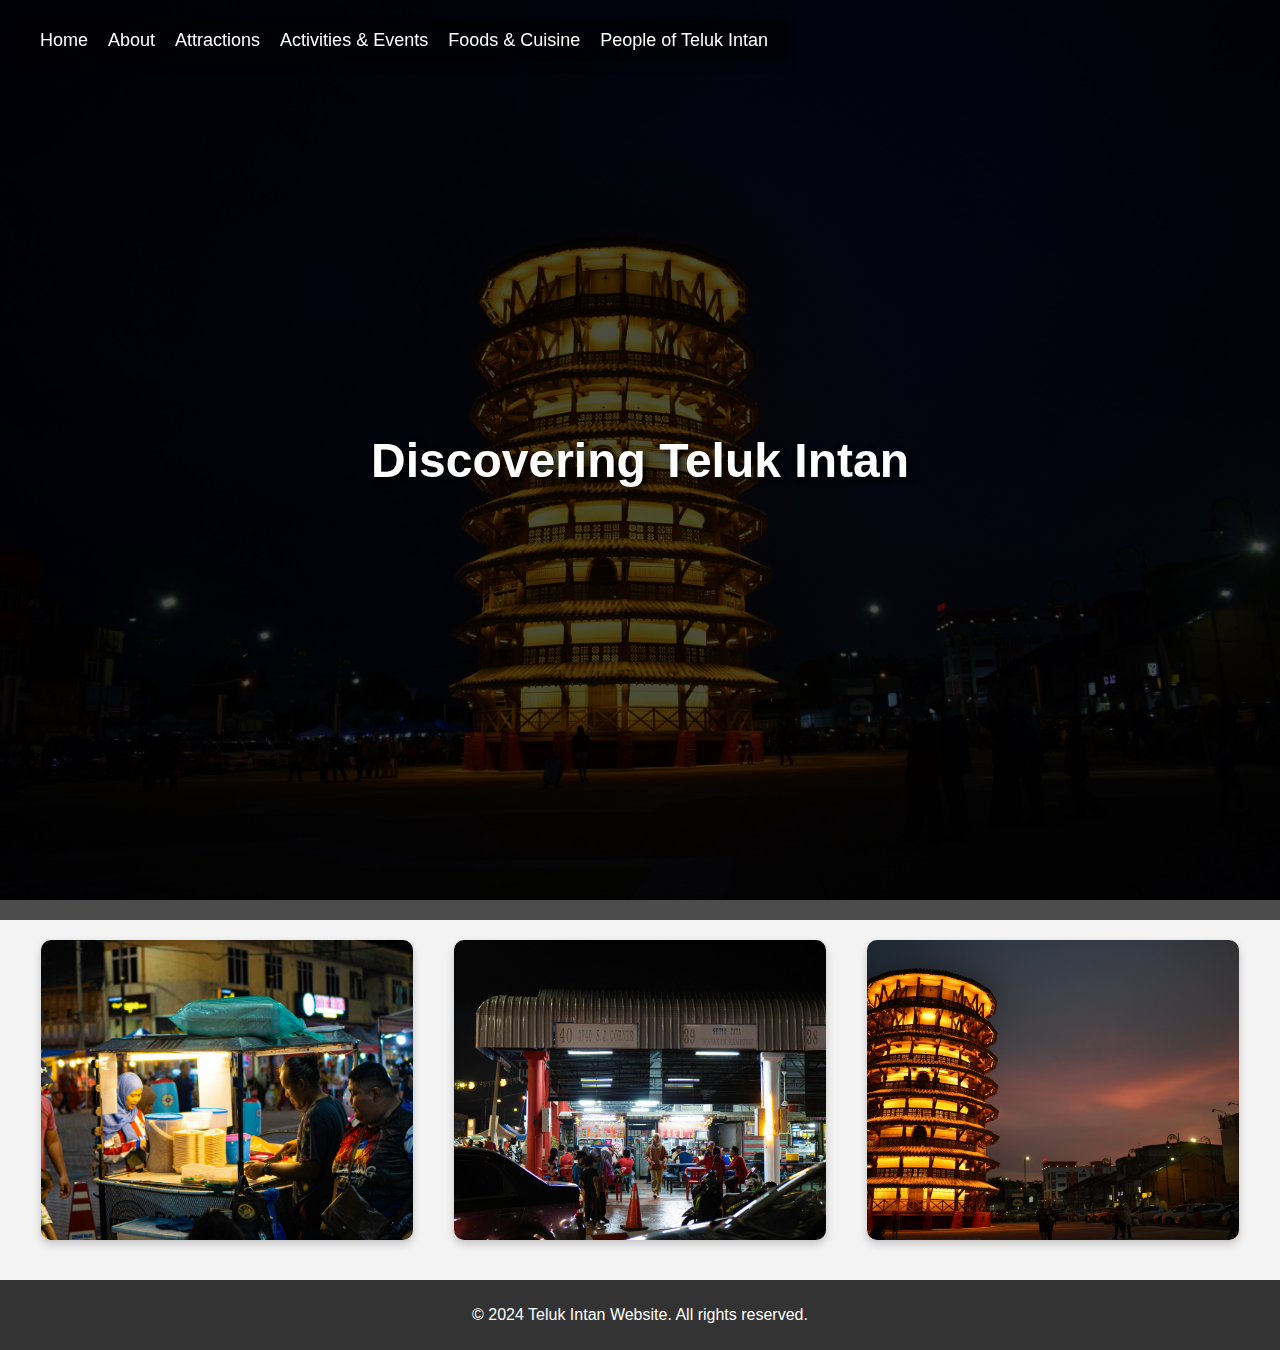
<file: index.html>
<!DOCTYPE html>
<html lang="en">
<head>
    <meta charset="UTF-8">
    <meta name="viewport" content="width=device-width, initial-scale=1.0">
    <title>Teluk Intan Community</title>
    <link rel="icon" type="image/x-icon" href="favicon.png">
    <link rel="stylesheet" href="index.css">
</head>
<body>
    <header>
        <nav>
            <ul>
                <li><a href="index.html">Home</a></li>
                <li><a href="About.html">About</a></li>
                <li><a href="attractions.html">Attractions</a></li>
                <li><a href="Activities and Events.html">Activities & Events</a></li>
                <li><a href="food.html">Foods & Cuisine</a></li>
                <li><a href="people.html">People of Teluk Intan</a></li>
            </ul>
        </nav>
        <div class="hero">
            <h1>Discovering Teluk Intan</h1>
        </div>
    </header>
    <main>
        <section class="showcase">
            <img src="Picture/stall.jpg" alt="Teluk Intan Image 1">
            <img src="Picture/stalls.jpg" alt="Teluk Intan Image 2">
            <img src="Picture/tower 2.jpg" alt="Teluk Intan Image 3">
        </section>
    </main>
    <footer>
        <p>© 2024 Teluk Intan Website. All rights reserved.</p>
    </footer>
</body>
</html>
</file>
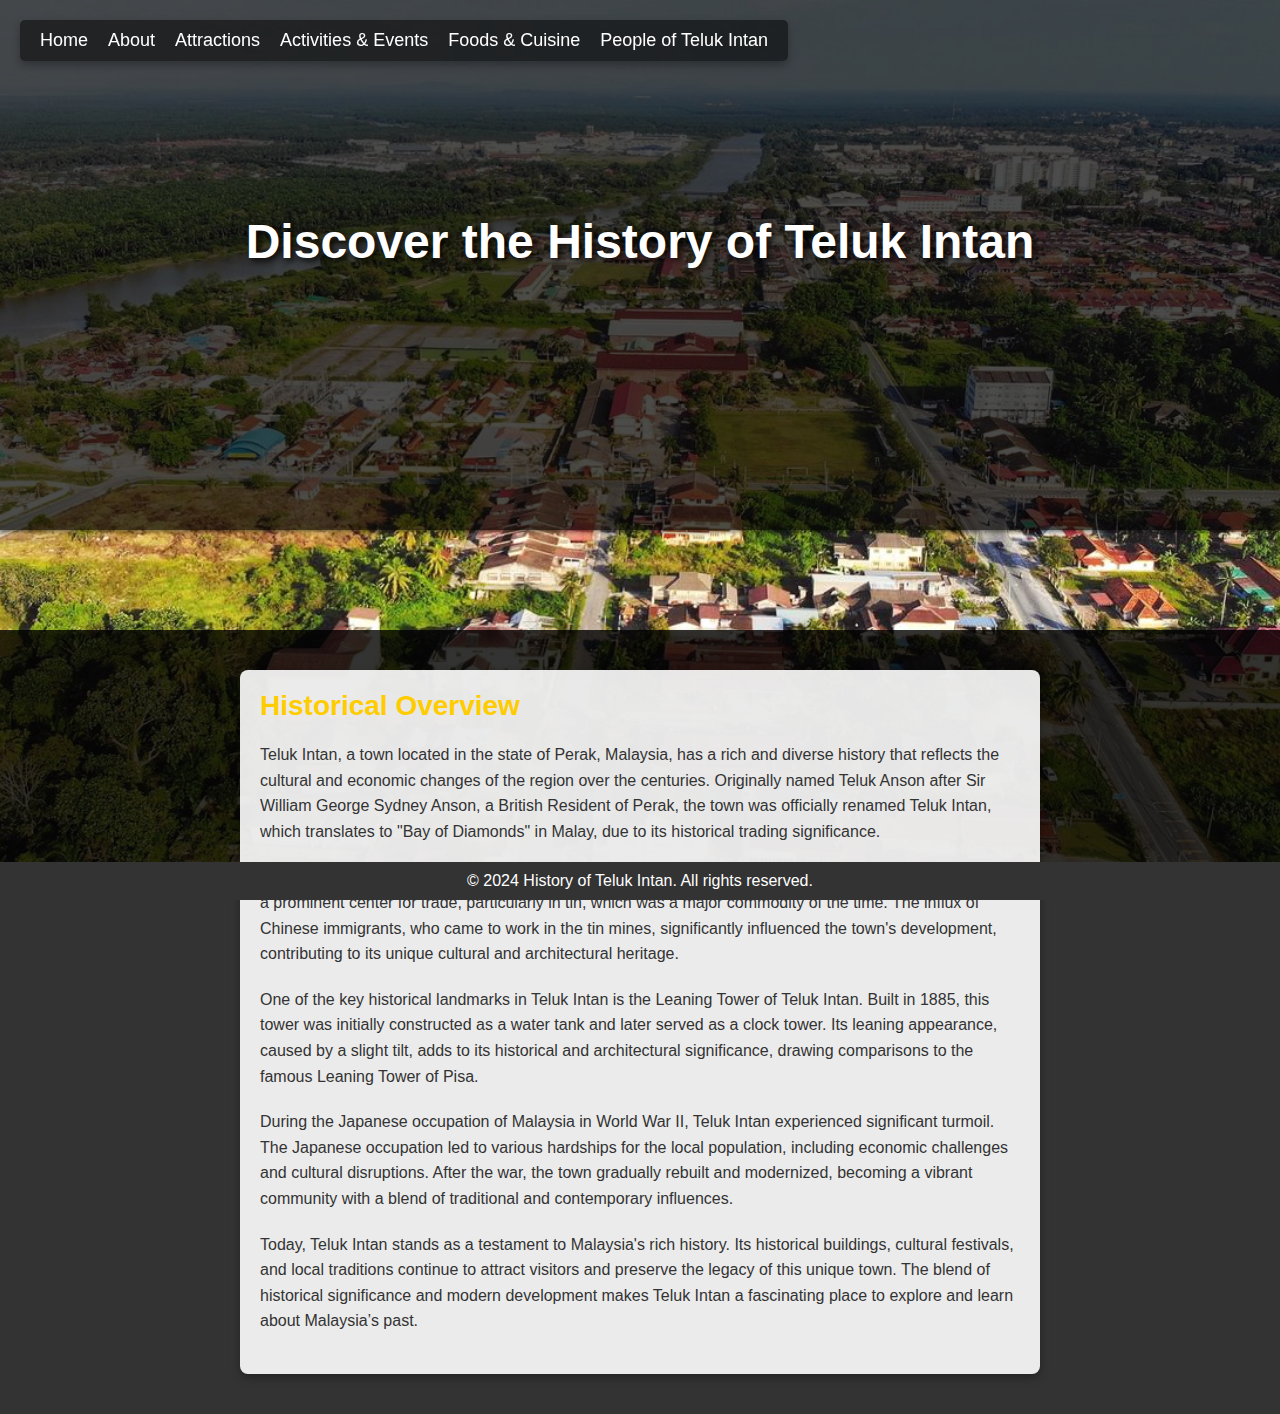
<file: About.html>
<!DOCTYPE html>
<html lang="en">
<head>
    <meta charset="UTF-8">
    <meta name="viewport" content="width=device-width, initial-scale=1.0">
    <title>History of Teluk Intan</title>
    <link rel="icon" type="image/x-icon" href="favicon.png">
    <link rel="stylesheet" href="about.css">
</head>
<body>
    <header>
        <nav>
            <ul>
                <li><a href="index.html">Home</a></li>
                <li><a href="About.html">About</a></li>
                <li><a href="attractions.html">Attractions</a></li>
                <li><a href="Activities and Events.html">Activities & Events</a></li>
                <li><a href="food.html">Foods & Cuisine</a></li>
                <li><a href="people.html">People of Teluk Intan</a></li>
            </ul>
        </nav>
        <div class="hero">
            <h1>Discover the History of Teluk Intan</h1>
        </div>
    </header>

    <main>
        <article>
            <section>
                <h2>Historical Overview</h2>
                <p>Teluk Intan, a town located in the state of Perak, Malaysia, has a rich and diverse history that reflects the cultural and economic changes of the region over the centuries. Originally named Teluk Anson after Sir William George Sydney Anson, a British Resident of Perak, the town was officially renamed Teluk Intan, which translates to "Bay of Diamonds" in Malay, due to its historical trading significance.</p>
                
                <p>The town’s strategic location along the Perak River made it a crucial trading hub in the 19th century. It was a prominent center for trade, particularly in tin, which was a major commodity of the time. The influx of Chinese immigrants, who came to work in the tin mines, significantly influenced the town's development, contributing to its unique cultural and architectural heritage.</p>
                
                <p>One of the key historical landmarks in Teluk Intan is the Leaning Tower of Teluk Intan. Built in 1885, this tower was initially constructed as a water tank and later served as a clock tower. Its leaning appearance, caused by a slight tilt, adds to its historical and architectural significance, drawing comparisons to the famous Leaning Tower of Pisa.</p>
                
                <p>During the Japanese occupation of Malaysia in World War II, Teluk Intan experienced significant turmoil. The Japanese occupation led to various hardships for the local population, including economic challenges and cultural disruptions. After the war, the town gradually rebuilt and modernized, becoming a vibrant community with a blend of traditional and contemporary influences.</p>
                
                <p>Today, Teluk Intan stands as a testament to Malaysia's rich history. Its historical buildings, cultural festivals, and local traditions continue to attract visitors and preserve the legacy of this unique town. The blend of historical significance and modern development makes Teluk Intan a fascinating place to explore and learn about Malaysia’s past.</p>
            </section>
        </article>
    </main>

    <footer>
        <p>&copy; 2024 History of Teluk Intan. All rights reserved.</p>
    </footer>
</body>
</html>
</file>
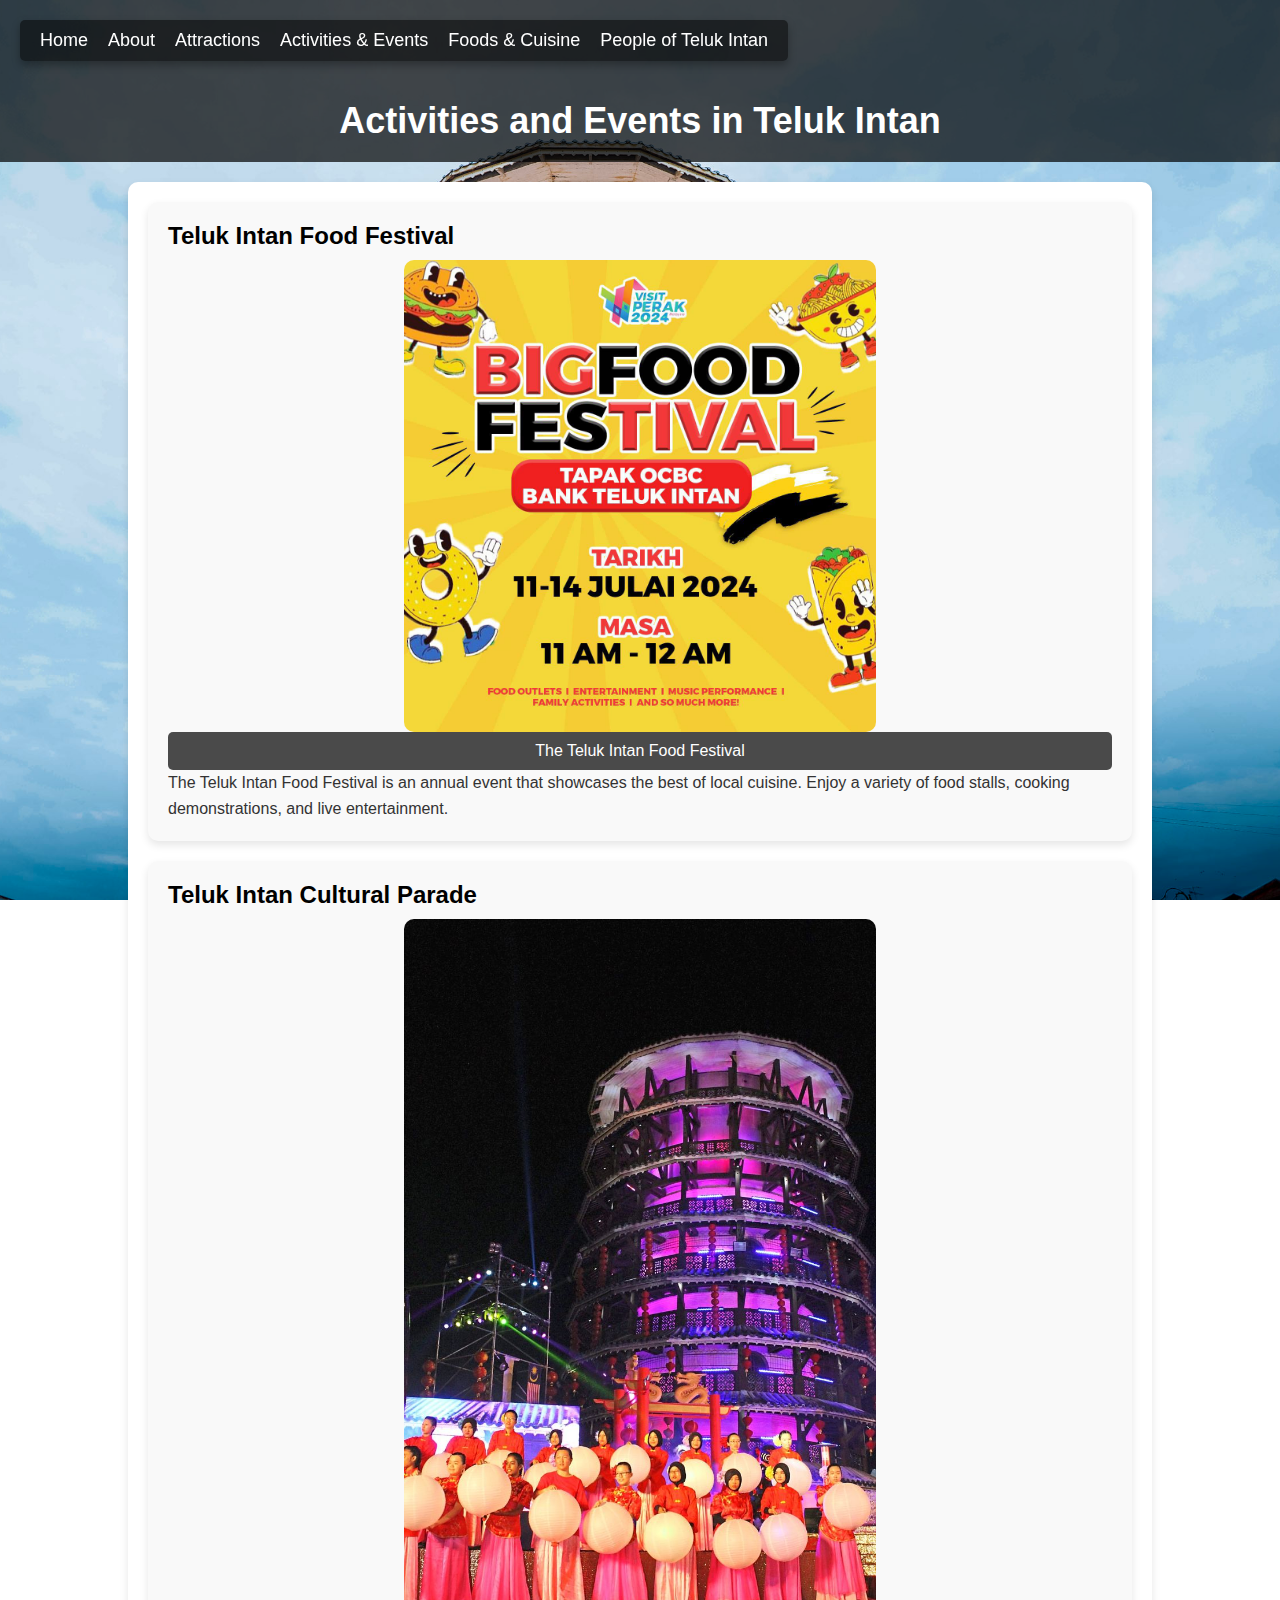
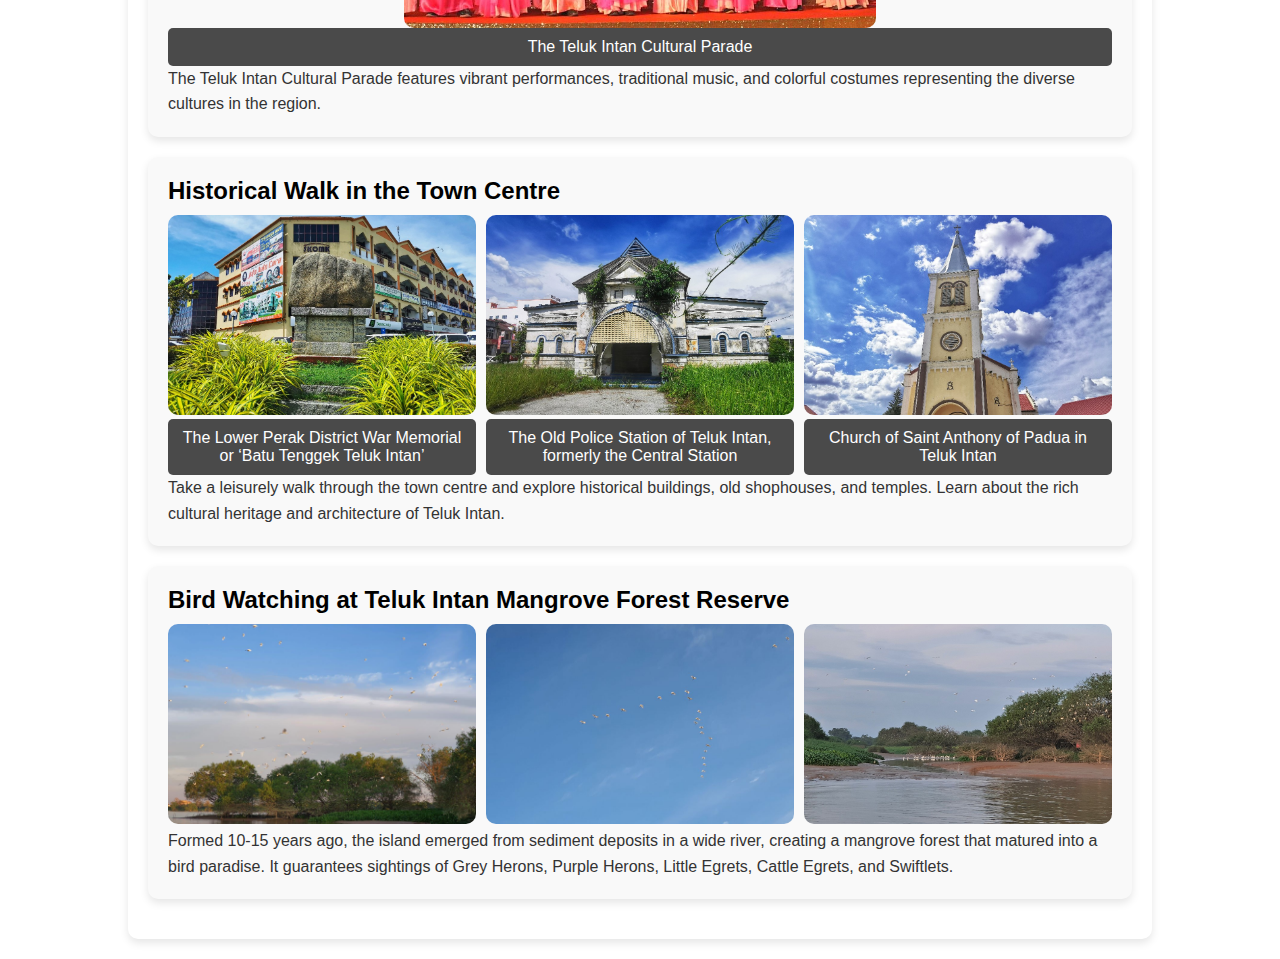
<file: Activities and Events.html>
<!DOCTYPE html>
<html lang="en">
<head>
    <meta charset="UTF-8">
    <meta name="viewport" content="width=device-width, initial-scale=1.0">
    <title>Activities and Events in Teluk Intan</title>
    <link rel="icon" type="image/x-icon" href="favicon.png">
    <link rel="stylesheet" href="events.css">
</head>
<body>
    <header>
        <nav>
            <ul>
                <li><a href="index.html">Home</a></li>
                <li><a href="About.html">About</a></li>
                <li><a href="attractions.html">Attractions</a></li>
                <li><a href="Activities and Events.html">Activities & Events</a></li>
                <li><a href="food.html">Foods & Cuisine</a></li>
                <li><a href="people.html">People of Teluk Intan</a></li>
            </ul>
        </nav>
        <h1>Activities and Events in Teluk Intan</h1>
    </header>

    <div class="container">
        <div class="event">
            <h2>Teluk Intan Food Festival</h2>
            <figure>
                <img src="images/food_festival.jpg" alt="Teluk Intan Food Festival" class="event-image">
                <figcaption>The Teluk Intan Food Festival</figcaption>
            </figure>
            <p>The Teluk Intan Food Festival is an annual event that showcases the best of local cuisine. Enjoy a variety of food stalls, cooking demonstrations, and live entertainment.</p>
        </div>

        <div class="event">
            <h2>Teluk Intan Cultural Parade</h2>
            <figure>
                <img src="images/cultural_parade.jpg" alt="Teluk Intan Cultural Parade" class="event-image">
                <figcaption>The Teluk Intan Cultural Parade</figcaption>
            </figure>
            <p>The Teluk Intan Cultural Parade features vibrant performances, traditional music, and colorful costumes representing the diverse cultures in the region.</p>
        </div>

        <div class="activity">
            <h2>Historical Walk in the Town Centre</h2>
            <div class="image-gallery">
                <figure>
                    <img src="images/monument.jpeg" alt="Monument in Teluk Intan">
                    <figcaption>The Lower Perak District War Memorial or ‘Batu Tenggek Teluk Intan’</figcaption>
                </figure>
                <figure>
                    <img src="images/police_station.jpeg" alt="Old Police Station">
                    <figcaption>The Old Police Station of Teluk Intan, formerly the Central Station</figcaption>
                </figure>
                <figure>
                    <img src="images/church.jpeg" alt="Historical Church">
                    <figcaption>Church of Saint Anthony of Padua in Teluk Intan</figcaption>
                </figure>
            </div>
            <p>Take a leisurely walk through the town centre and explore historical buildings, old shophouses, and temples. Learn about the rich cultural heritage and architecture of Teluk Intan.</p>
        </div>

        <div class="activity">
            <h2>Bird Watching at Teluk Intan Mangrove Forest Reserve</h2>
            <div class="image-gallery">
                <figure>
                    <img src="images/birdone.jpeg" alt="Bird Watching at Mangrove Forest Reserve">
                </figure>
                <figure>
                    <img src="images/birdtwo.jpeg" alt="Bird Watching at Mangrove Forest Reserve">
                </figure>
                <figure>
                    <img src="images/birdthree.jpeg" alt="Bird Watching at Mangrove Forest Reserve">
                </figure>
            </div>
            <p>Formed 10-15 years ago, the island emerged from sediment deposits in a wide river, creating a mangrove forest that matured into a bird paradise. It guarantees sightings of Grey Herons, Purple Herons, Little Egrets, Cattle Egrets, and Swiftlets.</p>
        </div>
    </div>
</body>
</html>
</file>
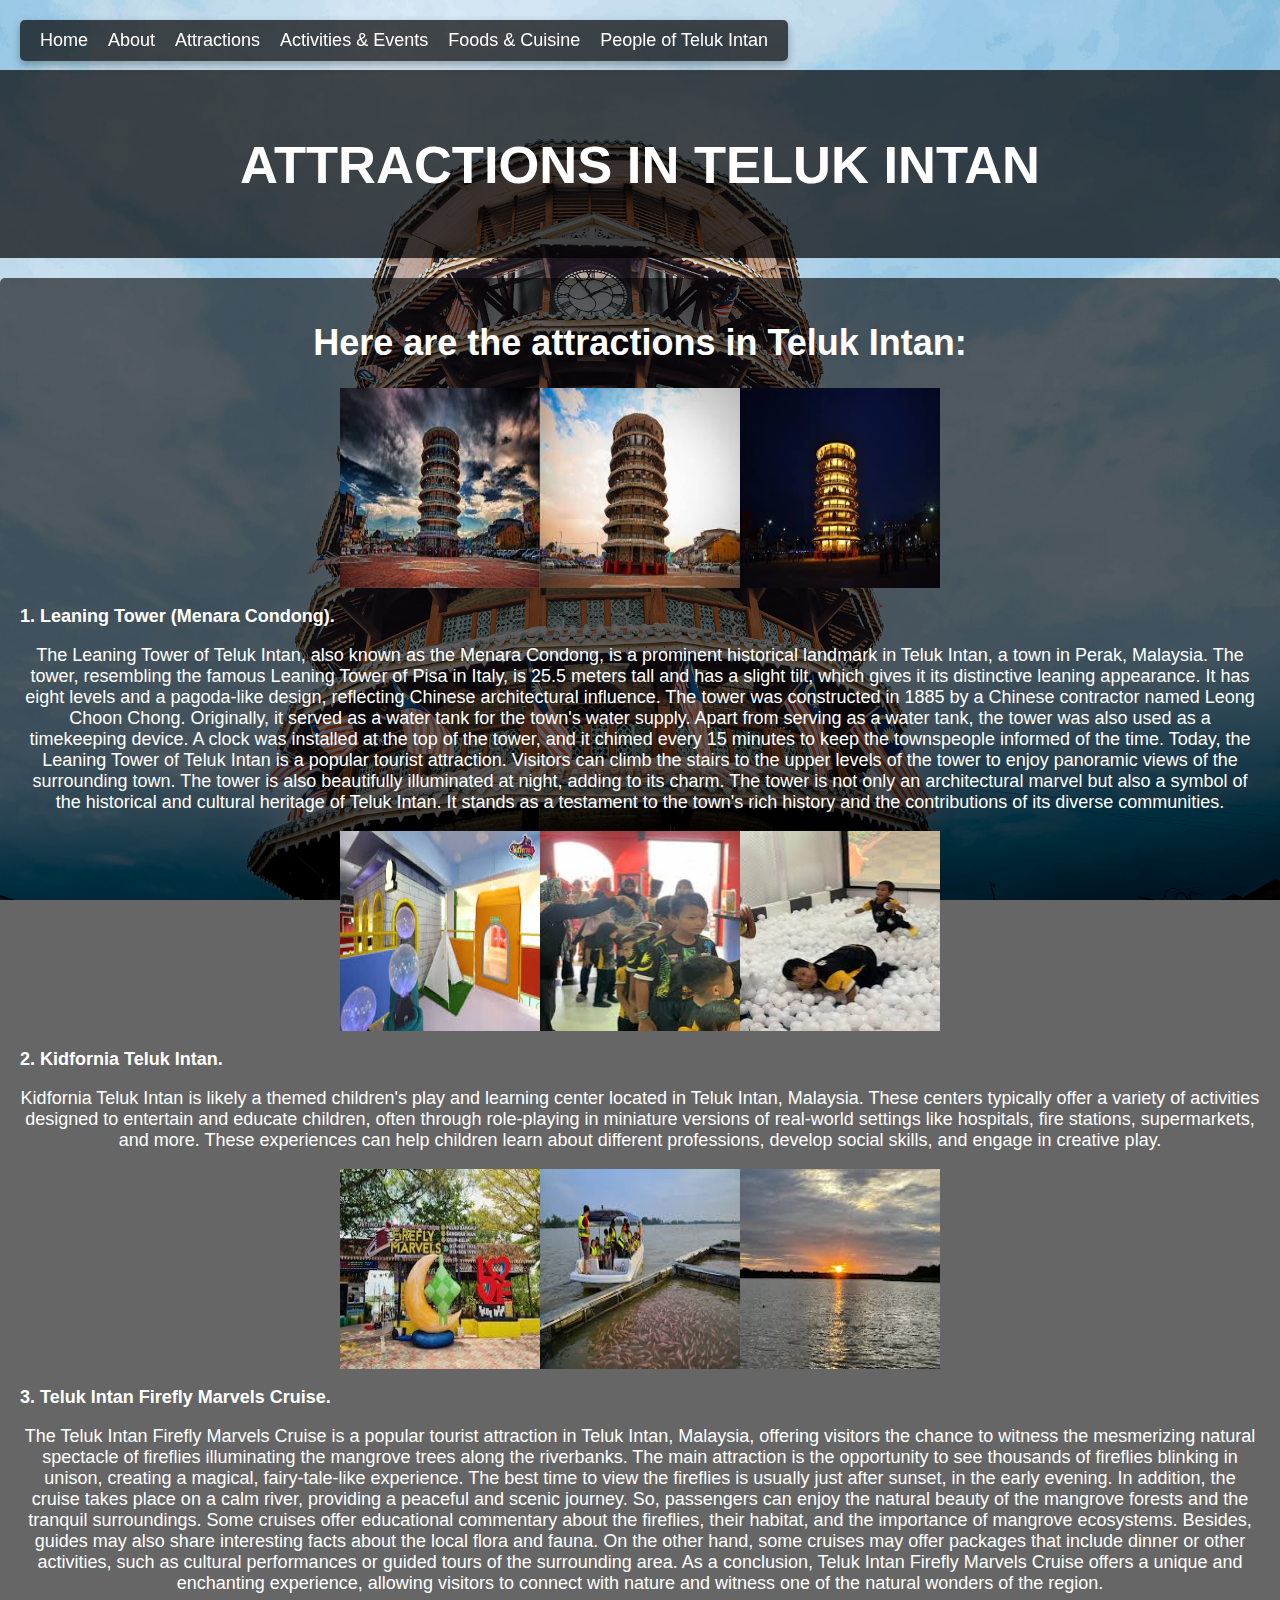
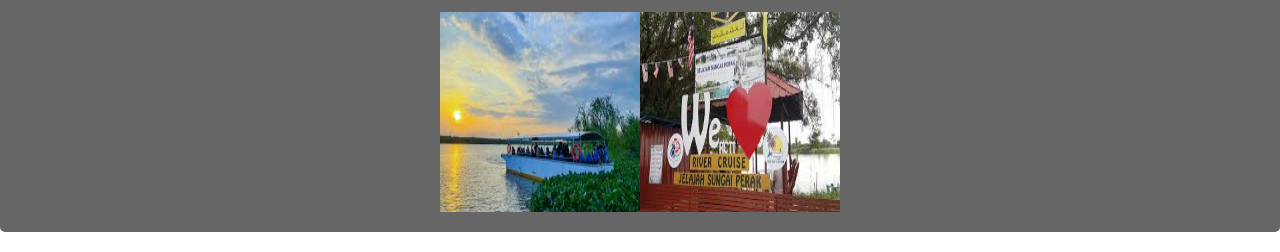
<file: attractions.html>
<!DOCTYPE html>
<html lang="en">
<head>
    <title>Attractions in Teluk Intan</title>
    <meta charset="utf-8">
    <meta name="viewport" content="width=device-width, initial-scale=1">
    <link rel="stylesheet" href="attractions.css">
    <link rel="icon" type="image/x-icon" href="favicon.png">
</head>
<body>
    <nav>
        <ul>
            <li><a href="index.html">Home</a></li>
            <li><a href="About.html">About</a></li>
            <li><a href="attractions.html">Attractions</a></li>
            <li><a href="Activities and Events.html">Activities & Events</a></li>
            <li><a href="food.html">Foods & Cuisine</a></li>
            <li><a href="people.html">People of Teluk Intan</a></li>
        </ul>
    </nav>

    <header>
        <h2>ATTRACTIONS IN TELUK INTAN</h2>
    </header>

    <article>
        <h1 style="text-align:center;">Here are the attractions in Teluk Intan:</h1>
        <div class="container">
            <img src="Image/leaning tower.jpg" alt="Leaning Tower" style="width:200px;height:200px;">
            <img src="Image/Leaning tower (1).jpg" alt="Leaning Tower 1" style="width:200px;height:200px;">
            <img src="Image/Leaning tower (2).jpg" alt="Leaning Tower 2" style="width:200px;height:200px;">
        </div>
        <p><b>1. Leaning Tower (Menara Condong).</b></p>
        <p style="text-align:center;">The Leaning Tower of Teluk Intan, also known as the Menara Condong, is a prominent historical landmark in Teluk Intan, a town in Perak, Malaysia. The tower, resembling the famous Leaning Tower of Pisa in Italy, is 25.5 meters tall and has a slight tilt, which gives it its distinctive leaning appearance. It has eight levels and a pagoda-like design, reflecting Chinese architectural influence. The tower was constructed in 1885 by a Chinese contractor named Leong Choon Chong. Originally, it served as a water tank for the town's water supply. Apart from serving as a water tank, the tower was also used as a timekeeping device. A clock was installed at the top of the tower, and it chimed every 15 minutes to keep the townspeople informed of the time. Today, the Leaning Tower of Teluk Intan is a popular tourist attraction. Visitors can climb the stairs to the upper levels of the tower to enjoy panoramic views of the surrounding town. The tower is also beautifully illuminated at night, adding to its charm. The tower is not only an architectural marvel but also a symbol of the historical and cultural heritage of Teluk Intan. It stands as a testament to the town's rich history and the contributions of its diverse communities.</p>
        <div class="container">
            <img src="Image/Kidfornia.jpg" alt="Kidfornia" style="width:200px;height:200px;">
            <img src="Image/Kidfornia (1).jpg" alt="Kidfornia 1" style="width:200px;height:200px;">
            <img src="Image/Kidfornia (2).jpeg" alt="Kidfornia 2" style="width:200px;height:200px;">
        </div>
        <p><b>2. Kidfornia Teluk Intan.</b></p>
        <p style="text-align:center;">Kidfornia Teluk Intan is likely a themed children's play and learning center located in Teluk Intan, Malaysia. These centers typically offer a variety of activities designed to entertain and educate children, often through role-playing in miniature versions of real-world settings like hospitals, fire stations, supermarkets, and more. These experiences can help children learn about different professions, develop social skills, and engage in creative play.</p>
        <div class="container">
            <img src="Image/Firefly Marvels.jpg" alt="Firefly Marvels" style="width:200px;height:200px;">
            <img src="Image/Firefly Marvels (1).jpg" alt="Firefly Marvels 1" style="width:200px;height:200px;">
            <img src="Image/Firefly Marvels (2).jpg" alt="Firefly Marvels 2" style="width:200px;height:200px;">
        </div>
        <p><b>3. Teluk Intan Firefly Marvels Cruise.</b></p>
        <p style="text-align:center;">The Teluk Intan Firefly Marvels Cruise is a popular tourist attraction in Teluk Intan, Malaysia, offering visitors the chance to witness the mesmerizing natural spectacle of fireflies illuminating the mangrove trees along the riverbanks. The main attraction is the opportunity to see thousands of fireflies blinking in unison, creating a magical, fairy-tale-like experience. The best time to view the fireflies is usually just after sunset, in the early evening. In addition, the cruise takes place on a calm river, providing a peaceful and scenic journey. So, passengers can enjoy the natural beauty of the mangrove forests and the tranquil surroundings. Some cruises offer educational commentary about the fireflies, their habitat, and the importance of mangrove ecosystems. Besides, guides may also share interesting facts about the local flora and fauna. On the other hand, some cruises may offer packages that include dinner or other activities, such as cultural performances or guided tours of the surrounding area. As a conclusion, Teluk Intan Firefly Marvels Cruise offers a unique and enchanting experience, allowing visitors to connect with nature and witness one of the natural wonders of the region.</p>
        <div class="container">
            <img src="Image/River cruise.jpg" alt="River Cruise" style="width:200px;height:200px;">
            <img src="Image/River cruise (1).jpeg" alt="River Cruise 1" style="width:200px;height:200px;">
            <img src="Image/River cruise (2).jpeg" alt="River Cruise 2" style="width:200px;height:200
</file>
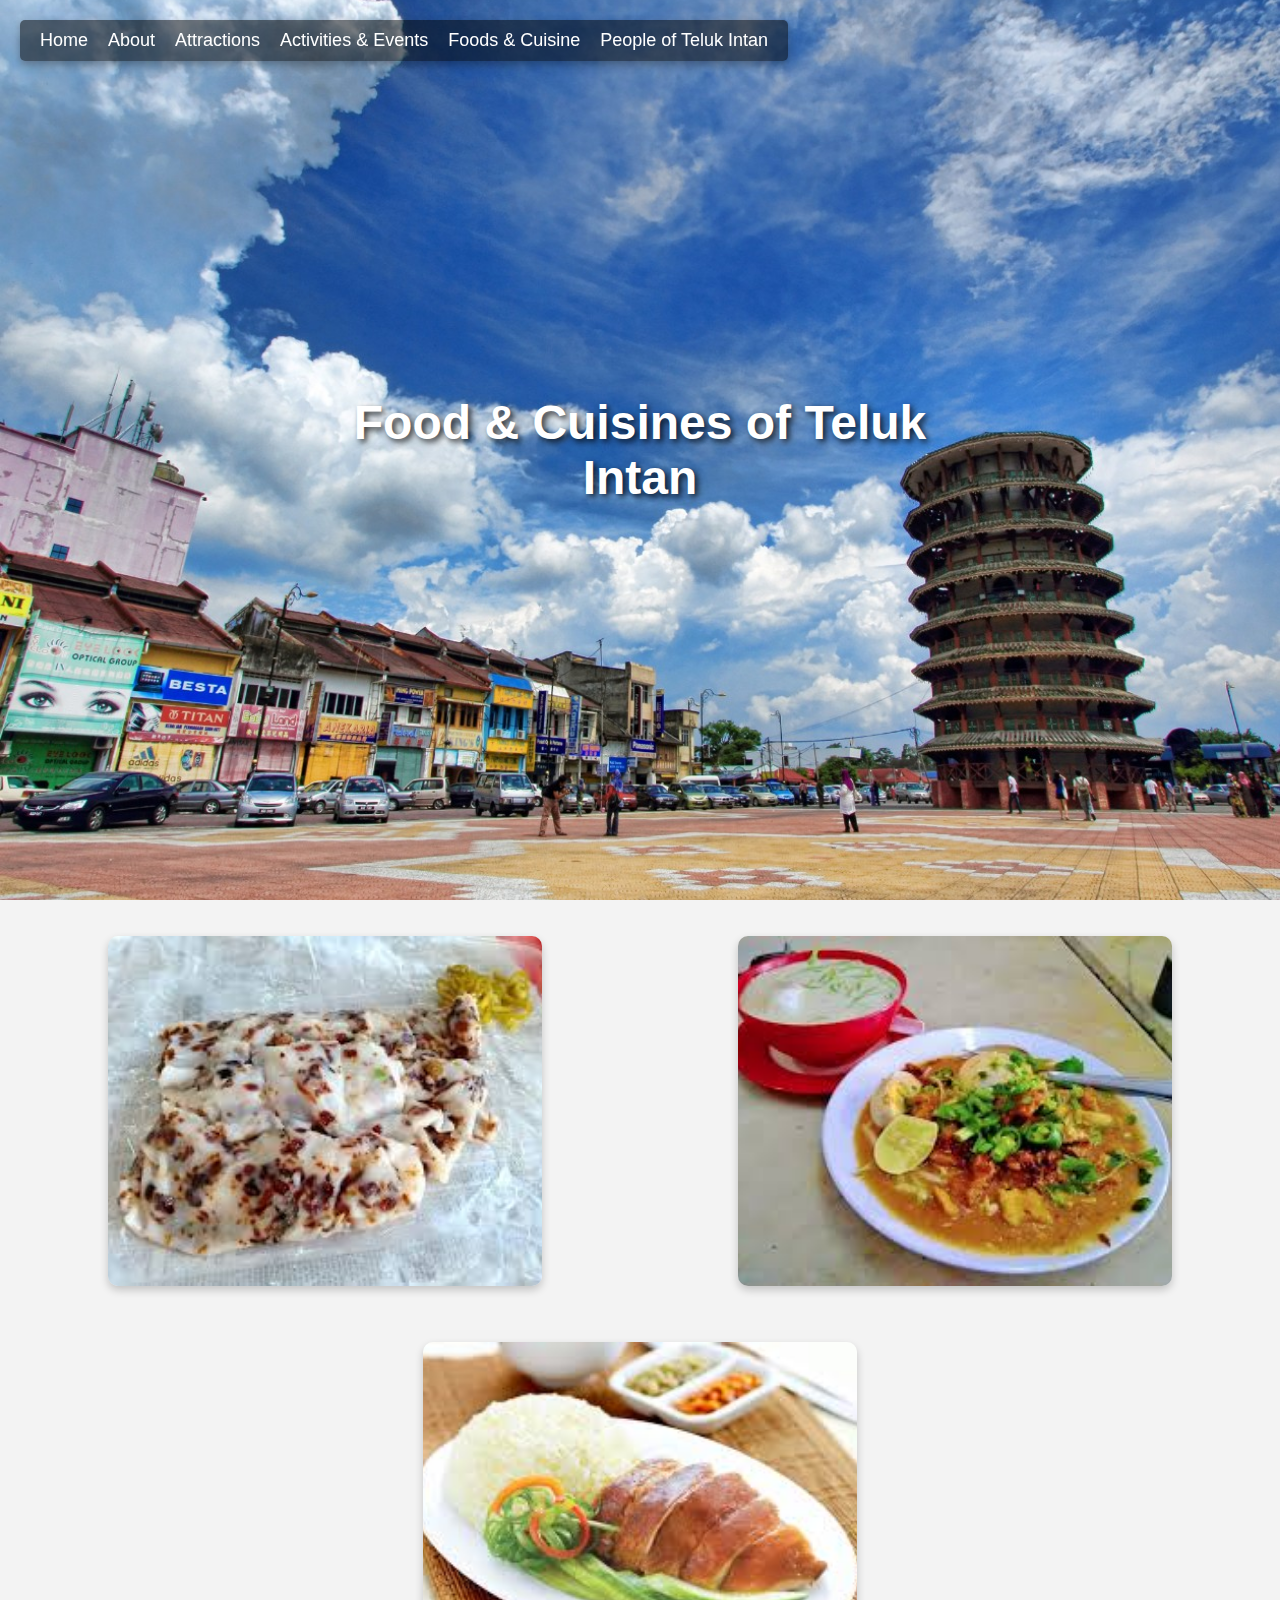
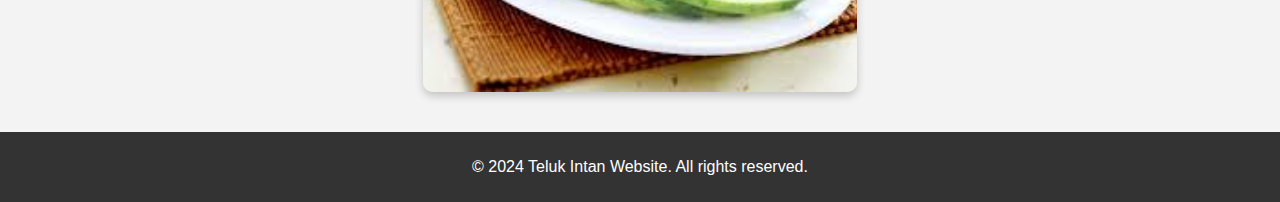
<file: food.html>
<!DOCTYPE html>
<html lang="en">
<head>
    <meta charset="UTF-8">
    <meta name="viewport" content="width=device-width, initial-scale=1.0">
    <title>Teluk Intan Community</title>
    <link rel="icon" type="image/x-icon" href="favicon.png">
    <link rel="stylesheet" href="food.css">
</head>
<body class="food-page">
    <header>
        <nav aria-label="Main navigation">
            <ul>
                <li><a href="index.html">Home</a></li>
                <li><a href="About.html">About</a></li>
                <li><a href="attractions.html">Attractions</a></li>
                <li><a href="Activities and Events.html">Activities & Events</a></li>
                <li><a href="food.html">Foods & Cuisine</a></li>
                <li><a href="people.html">People of Teluk Intan</a></li>
            </ul>
        </nav>
        <div class="hero">
            <h1>Food & Cuisines of Teluk Intan</h1>
        </div>
    </header>
    <main>
        <section class="showcase">
            <figure class="showcase-item">
                <img src="Picture/ccf.jpg" alt="Chee Cheong Fun from Teluk Intan">
                <figcaption>
                    <h2>Teluk Intan's Chee Cheong Fun is different from traditional Chee Cheong Fun in a number of ways</h2>
                    <h2>1. Filling: Unlike the Hong Kong-style Chee Cheong Fun, which typically has shrimp or beef fillings, Teluk Intan Chee Cheong Fun often contains preserved turnip (chai poh), dried shrimp, and sometimes minced pork. The filling is savory and adds a distinct flavor to the dish.</h2>
                    <h2>2. No Sauce: One of the unique aspects of Teluk Intan Chee Cheong Fun is that it is usually served without the sweet or savory sauces that accompany other Chee Cheong Fun varieties. Instead, it relies on the flavors of the filling and sometimes a light drizzle of oil for taste.</h2>
                    <h2>The most popular Chee Cheong Fun restaurant in Teluk Intan is Liew Kee Chee Cheong Fun, which is considered the best and has been featured in multiple blogs as a tourist spot</h2>
                </figcaption>
            </figure>

            <figure class="showcase-item">
                <img src="Picture/meerebus.jpg" alt="Mee Rebus from Teluk Intan">
                <figcaption>
                    <h2>Mee Rebus from Teluk Intan is a savory noodle dish enjoyed by locals and visitors alike.</h2>
                    <h2>1. The gravy for Teluk Intan Mee Rebus is rich and flavorful, made from a combination of ingredients like:
                    Sweet Potatoes: The gravy is often thickened with blended sweet potatoes, which give it a creamy texture and a slightly sweet flavor.
                    Spices and Herbs: The gravy typically includes a blend of spices such as chili, ginger, garlic, and onions. This mix adds depth and complexity to the flavor profile.
                    Shrimp Paste (Belacan): A touch of belacan adds umami and a hint of pungency, enriching the overall taste of the dish.</h2>
                    <h2>2. Special Ingredients
                    The ingredients used in Teluk Intan Mee Rebus are selected to enhance the dish flavor and texture:
                    Mee Rebus Noodles: The noodles are usually egg noodles or yellow noodles that are boiled to perfection, providing a firm texture that holds up well in the gravy.
                    Toppings: Common toppings include bean sprouts, boiled eggs, fried tofu puffs, and sometimes prawn fritters. These add a variety of textures and flavors to the dish.
                    </h2>
                    <h2>A popular Mee Rebus spot is Restaurant Mastan Ghany which is well-known for their unique Mee Rebus and Rojak</h2>
                </figcaption>
            </figure>

            <figure class="showcase-item">
                <img src="Picture/chickenrice.jpg" alt="Chicken Rice Teluk Intan">
                <figcaption>
                    <h2>Teluk Intan Chicken Rice is a unique combination of traditional preparation methods and specific ingredients that makes it different from other regional variants.</h2>
                    <h2>1. Flavorful Poached Chicken
                    Preparation Method: The chicken is poached to perfection, resulting in tender and juicy meat. It is often cooked using a method that maintains the natural flavors and ensures that the chicken remains moist.
                    Seasoning: The poaching liquid includes a combination of ingredients like ginger, garlic, and sometimes pandan leaves, which subtly infuse the chicken with aromatic flavors.</h2>
                    <h2>2. Signature Sauces
                    Teluk Intan Chicken Rice comes with a variety of sauces and condiments, each adding a different layer of flavor:</h2>
                    <h2>Chili Sauce: A spicy, tangy chili sauce made from red chilies, garlic, ginger, and lime. This sauce adds a zesty kick to the dish.</h2>
                    <h2>Ginger Sauce: A smooth, aromatic sauce made from ginger, garlic, and oil. It provides a fresh and fragrant contrast to the chicken.</h2>
                    <h2>A popular Chicken Rice spot is Restaurant Nasi Ayam Marvelous which is well-received by locals and tourists for its fresh chicken rice and has been featured on TripAdvisor</h2>
                </figcaption>
            </figure>
        </section>
    </main>
    <footer>
        <p>© 2024 Teluk Intan Website. All rights reserved.</p>
    </footer>
</body>
</html>
</file>
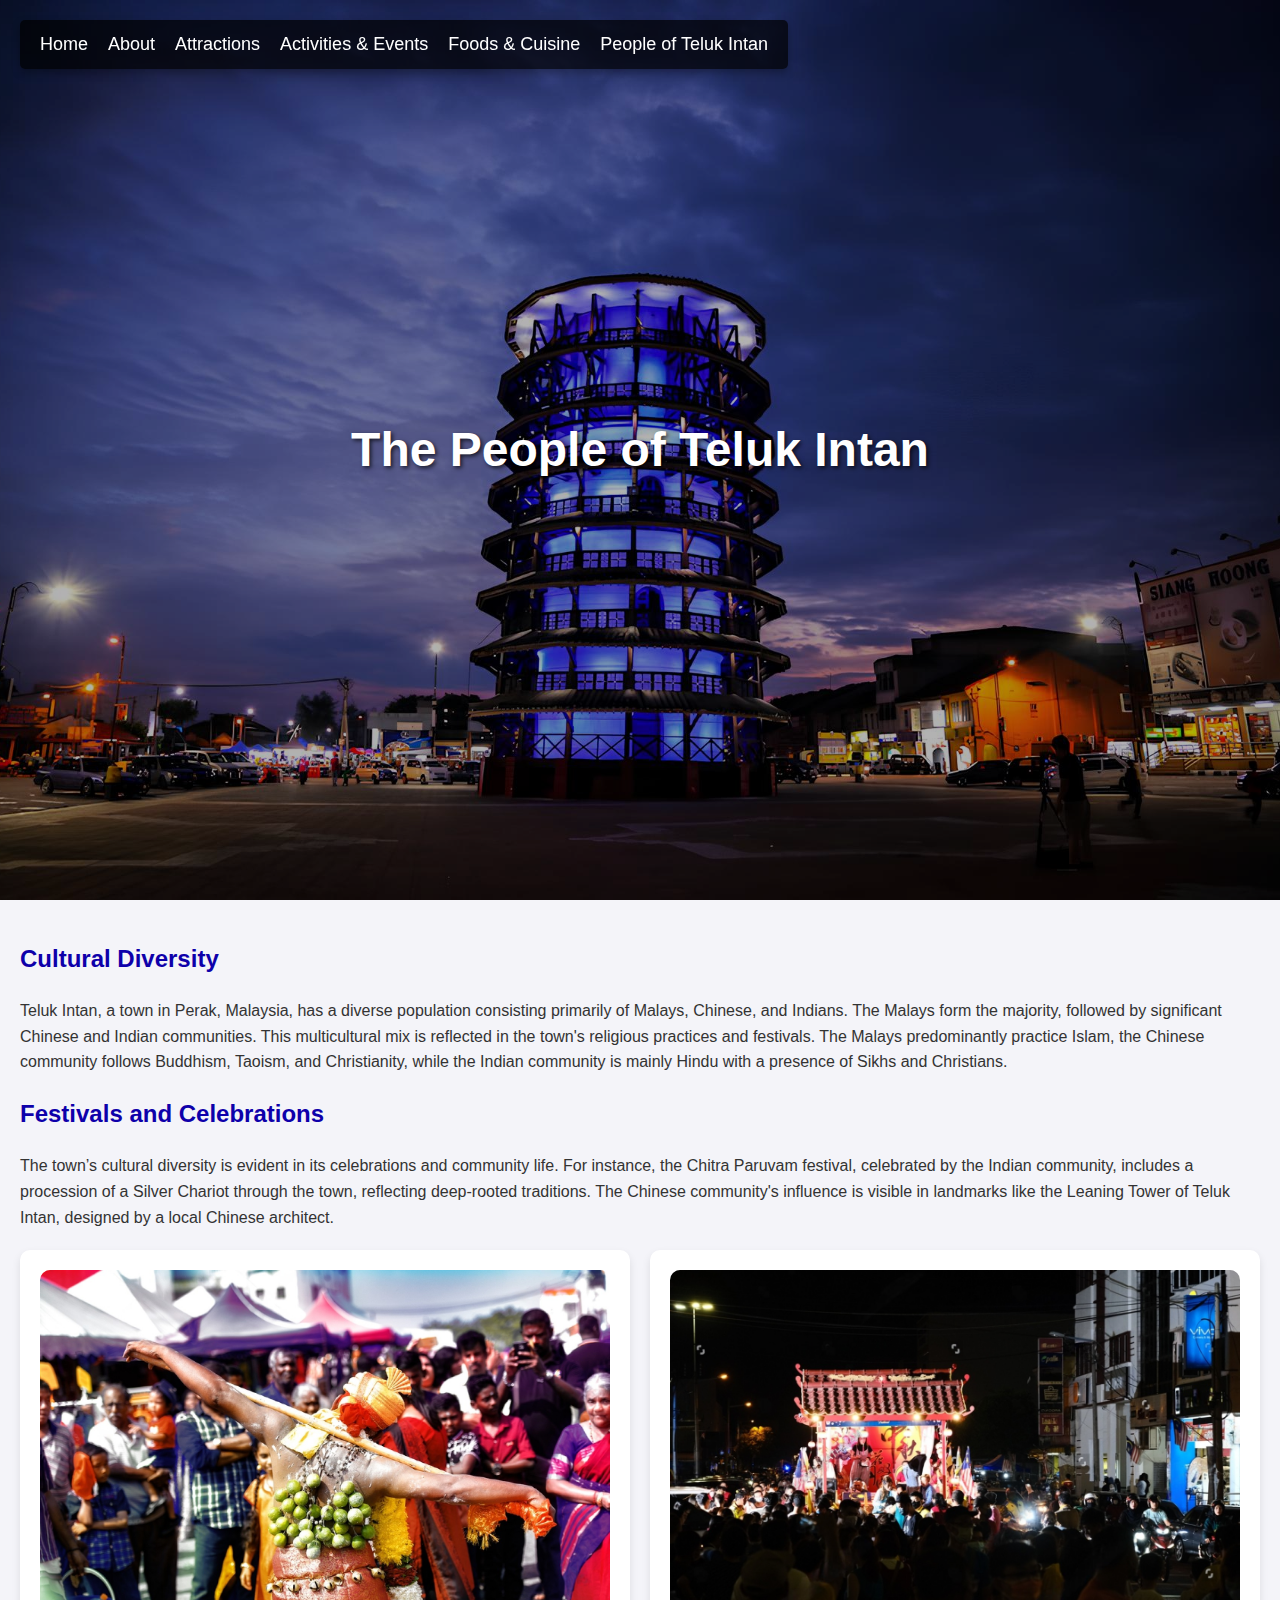
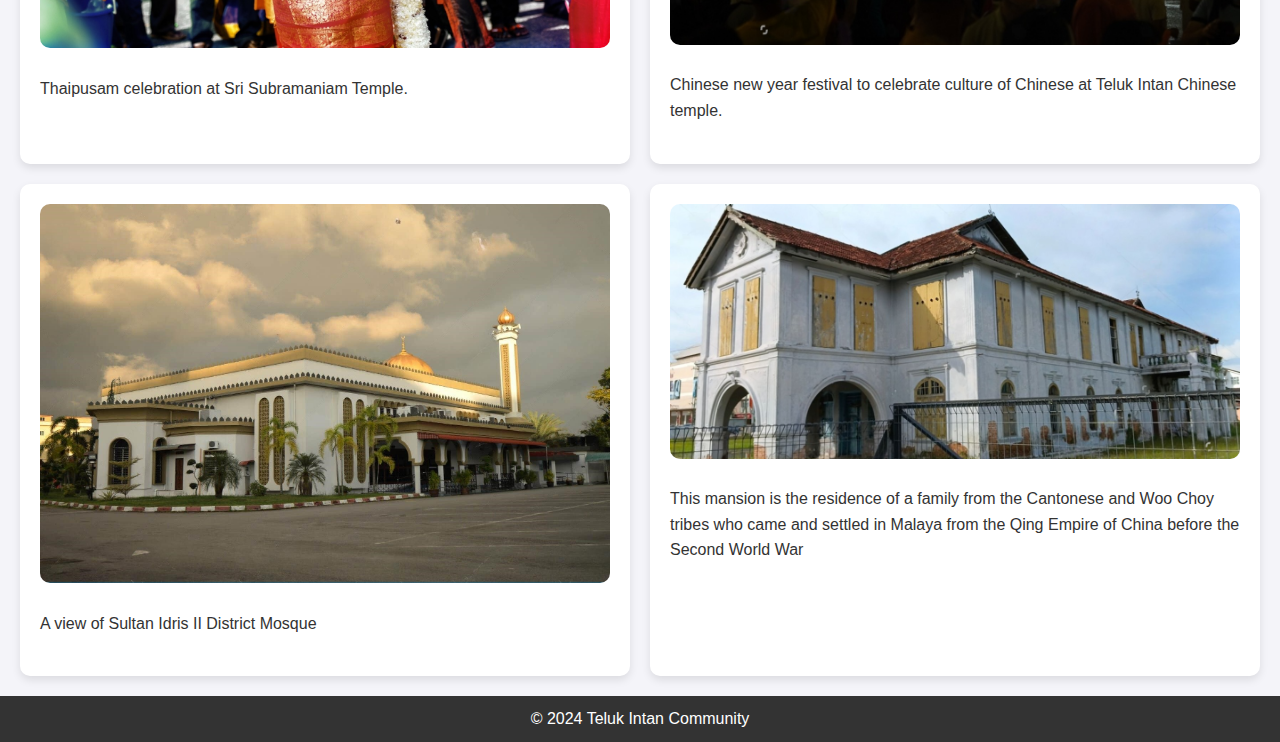
<file: people.html>
<!DOCTYPE html>
<html lang="en">
<head>
    <meta charset="UTF-8">
    <meta name="viewport" content="width=device-width, initial-scale=1.0">
    <title>Teluk Intan - A Cultural Mosaic</title>
    <link rel="icon" type="image/x-icon" href="favicon.png">
    <link rel="stylesheet" href="people.css">
</head>
<body>
    <header>
        <h1>The People of Teluk Intan</h1>
        <nav>
            <ul>
                <li><a href="index.html">Home</a></li>
                <li><a href="About.html">About</a></li>
                <li><a href="attractions.html">Attractions</a></li>
                <li><a href="Activities and Events.html">Activities & Events</a></li>
                <li><a href="food.html">Foods & Cuisine</a></li>
                <li><a href="people.html">People of Teluk Intan</a></li>
            </ul>
        </nav>
    </header>
    <div class="content">
        <section id="culture">
            <h2>Cultural Diversity</h2>
            <p>Teluk Intan, a town in Perak, Malaysia, has a diverse population consisting primarily of Malays, Chinese, and Indians. The Malays form the majority, followed by significant Chinese and Indian communities. This multicultural mix is reflected in the town's religious practices and festivals. The Malays predominantly practice Islam, the Chinese community follows Buddhism, Taoism, and Christianity, while the Indian community is mainly Hindu with a presence of Sikhs and Christians.</p>
        </section>
        <section id="festivals">
            <h2>Festivals and Celebrations</h2>
            <p>The town’s cultural diversity is evident in its celebrations and community life. For instance, the Chitra Paruvam festival, celebrated by the Indian community, includes a procession of a Silver Chariot through the town, reflecting deep-rooted traditions. The Chinese community's influence is visible in landmarks like the Leaning Tower of Teluk Intan, designed by a local Chinese architect.</p>
        </section>
        <section id="cultures">

            <div class="cultures">
                <div class="culture">
                    <img src="images/thaipusam.jpeg" alt="Thaipusam">
                    <p>Thaipusam celebration at Sri Subramaniam Temple.</p>
                </div>
                <div class="culture">
                    <img src="images/DeWatermark.ai_1721275655962.png" alt="Chinese New Year">
                    <p>Chinese new year festival to celebrate culture of Chinese at Teluk Intan Chinese temple.</p>
                </div>
                <div class="culture">
                    <img src="images/mosque_district.jpeg" alt="mosque">
                    <p>A view of Sultan Idris II District Mosque</p>
                </div>
                <div class="culture">
                    <img src="images/mansion.png" alt="Abandoned mansion">
                    <p>This mansion is the residence of a family from the Cantonese and Woo Choy tribes who came and settled in Malaya from the Qing Empire of China before the Second World War</p>
                </div>
            </div>
        </section>
    </div>
    <footer>
        &copy; 2024 Teluk Intan Community
    </footer>
</body>
</html>
</file>
<file: index.css>
body, html {
    margin: 0;
    padding: 0;
    font-family: Arial, sans-serif;
    height: 100%;
    background: url('Picture/tower 1.jpg') no-repeat center center/cover;
}

header {
    background-color: rgba(0, 0, 0, 0.7);
    color: #fff;
    padding: 10px 0;
    text-align: center;
    position: relative;
    width: 100%;
    height: 100vh;
}

nav {
    position: fixed;
    top: 20px;
    left: 20px;
    background: rgba(0, 0, 0, 0.5);
    padding: 10px 20px;
    border-radius: 5px;
    box-shadow: 0 4px 8px rgba(0, 0, 0, 0.3);
}

nav ul {
    list-style-type: none;
    margin: 0;
    padding: 0;
    display: flex;
    gap: 20px;
}

nav ul li {
    display: inline;
}

nav ul li a {
    text-decoration: none;
    color: white;
    font-size: 18px;
    transition: color 0.3s ease;
}

nav ul li a:hover {
    color: #ffcc00;
}

.hero {
    position: absolute;
    top: 50%;
    left: 50%;
    transform: translate(-50%, -50%);
    text-align: center;
}

.hero h1 {
    color: #ffffff; /* Use a lighter white color */
    font-size: 48px;
    margin: 0;
    text-shadow: 3px 3px 6px rgba(0, 0, 0, 0.8); /* Enhance text shadow */
}


main {
    padding: 20px;
    background-color: rgba(240, 240, 240, 0.8);
}

.showcase {
    display: flex;
    justify-content: space-around;
    flex-wrap: wrap;
}

.showcase img {
    width: 30%;
    max-height: 300px; /* Set maximum height */
    object-fit: cover; /* Ensure the image covers the container without stretching */
    margin-bottom: 20px;
    border-radius: 10px;
    box-shadow: 0 4px 8px rgba(0, 0, 0, 0.2);
}

@media (max-width: 768px) {
    .showcase img {
        width: 100%;
        max-height: 200px; /* Adjust maximum height for smaller screens */
    }

    nav ul {
        flex-direction: column;
        gap: 10px;
    }

    nav ul li {
        display: block;
    }
}

footer {
    background-color: #333;
    color: white;
    text-align: center;
    padding: 10px 0;
    position: relative;
    bottom: 0;
    width: 100%;
}
</file>
<file: about.css>
* {
    box-sizing: border-box;
    margin: 0;
    padding: 0;
}

body {
    font-family: 'Arial', sans-serif;
    background-image: url('Picture/aerialview.jpg'); /* Ensure this path is correct */
    background-repeat: no-repeat;
    background-attachment: fixed;
    background-size: cover;
    background-position: center;
    color: #fff;
}

header {
    position: absolute;
    width: 100%;
    top: 0;
    left: 0;
    background: rgba(0, 0, 0, 0.7);
    padding: 100px 0;
    z-index: 1000;
    box-shadow: 0 2px 4px rgba(0, 0, 0, 0.5);
}

nav {
    position: fixed;
    top: 20px;
    left: 20px;
    background: rgba(0, 0, 0, 0.5);
    padding: 10px 20px;
    border-radius: 5px;
    box-shadow: 0 4px 8px rgba(0, 0, 0, 0.3);
    z-index: 1000; /* Ensures nav stays on top */
}

nav ul {
    list-style-type: none;
    margin: 0;
    padding: 0;
    display: flex;
    gap: 20px;
}

nav ul li {
    display: inline;
}

nav ul li a {
    text-decoration: none;
    color: white;
    font-size: 18px;
    transition: color 0.3s ease;
}

nav ul li a:hover {
    color: #ffcc00;
}
.hero {
    display: flex;
    justify-content: center;
    align-items: center;
    flex-direction: column;
    height: 30vh; /* Adjust height as needed */
    text-align: center;
    margin-top: 60px; /* Ensure spacing below the fixed nav */
    position: relative;
}

.hero h1 {
    font-size: 48px;
    text-shadow: 3px 3px 6px rgba(0, 0, 0, 0.8);
    margin: 0;
    position: absolute;
    top: 20%; /* Adjust the position of the h1 element */
    width: 100%;
    text-align: center;
}

main {
    padding: 20px;
    margin-top: 70vh; /* Adjust margin-top to match the height of the hero section */
    background: rgba(0, 0, 0, 0.8);
}

article {
    padding: 20px;
    background: rgba(255, 255, 255, 0.9);
    color: #333;
    margin: 20px auto;
    border-radius: 8px;
    max-width: 800px;
    box-shadow: 0 4px 8px rgba(0, 0, 0, 0.3);
}

article h2 {
    margin-bottom: 20px;
    font-size: 28px;
    color: #ffcc00;
}

article p {
    margin-bottom: 20px;
    line-height: 1.6;
}

footer {
    background-color: #333;
    color: white;
    text-align: center;
    padding: 10px 0;
    position: fixed;
    bottom: 0;
    width: 100%;
    z-index: 1000;
}

@media (max-width: 600px) {
    nav ul {
        flex-direction: column;
        align-items: center;
    }

    nav ul li {
        margin: 5px 0;
    }

    .hero {
        height: 50vh; /* Adjusted height for smaller screens */
    }

    .hero h1 {
        font-size: 32px;
        top: 30%; /* Adjust the position of the h1 element for smaller screens */
    }

    main {
        margin-top: 50vh; /* Adjust margin-top for smaller screens */
    }
}
</file>
<file: attractions.css>
* {
    box-sizing: border-box;
}

body {
    font-family: Arial, Helvetica, sans-serif;
    background-image: url('Image/4-Leaning-Tower-of-Teluk-Intan.jpg');
    background-repeat: no-repeat;
    background-attachment: fixed;  
    background-size: cover;
    background-position: center;
    margin: 0;
    padding: 0;
    color: #fff; /* Default text color for readability */
}

header {
    background: rgba(0, 0, 0, 0.7); /* Darker background for better contrast */
    padding: 20px; 
    text-align: center;
    font-size: 35px;
    color: rgb(255, 255, 255);
    margin-top: 70px; 
}

nav {
    position: fixed;
    top: 20px;
    left: 20px;
    background: rgba(0, 0, 0, 0.7); /* Darker background for better contrast */
    padding: 10px 20px;
    border-radius: 5px;
    box-shadow: 0 4px 8px rgba(0, 0, 0, 0.3);
    z-index: 1000; 
}

nav ul {
    list-style-type: none;
    margin: 0;
    padding: 0;
    display: flex;
    gap: 20px;
}

nav ul li {
    display: inline;
}

nav ul li a {
    text-decoration: none;
    color: white;
    font-size: 18px;
    transition: color 0.3s ease;
}

nav ul li a:hover {
    color: #ffcc00;
}

article {
    font-size: large;
    color: #fff; /* Ensure text is white for contrast */
    padding: 20px;
    width: 100%;
    background: rgba(0, 0, 0, 0.6); /* Semi-transparent background for readability */
    border-radius: 5px; 
    margin: 20px auto; /* Center article with margin */
}

.container {
    display: flex;
    justify-content: center;
    align-items: center;
    flex-wrap: wrap; /* Ensure images fit in smaller viewports */
}

.showcase img {
    width: 30%;
    max-height: 300px; 
    object-fit: cover; 
    margin-bottom: 20px;
    border-radius: 10px;
    box-shadow: 0 4px 8px rgba(0, 0, 0, 0.2);
}

@media (max-width: 600px) {
    nav ul {
        display: block;
    }

    nav ul li {
        display: block;
        margin: 10px 0;
    }

    article {
        width: 100%;
        padding: 15px;
    }

    .showcase img {
        width: 80%;
    }
}

footer {
    background-color: #333;
    padding: 10px;
    text-align: center;
    color: white;
}
</file>
<file: food.css>
body, html {
    margin: 0;
    padding: 0;
    font-family: Arial, sans-serif;
    height: 100%;
    background: url('Picture/tower 1.jpg') no-repeat center center/cover;
    background-attachment: fixed;
    scroll-behavior: smooth;
}

body.food-page {
    background: url('Picture/tower 3.jpg') no-repeat center center/cover;
    background-attachment: fixed;
    scroll-behavior: smooth;
}

header {
    position: relative;
    width: 100%;
    height: 100vh;
}

nav {
    position: fixed;
    top: 20px;
    left: 20px;
    background: rgba(0, 0, 0, 0.5);
    padding: 10px 20px;
    border-radius: 5px;
    box-shadow: 0 4px 8px rgba(0, 0, 0, 0.3);
    z-index: 1000; /* Ensure nav stays on top */
}

nav ul {
    list-style-type: none;
    margin: 0;
    padding: 0;
    display: flex;
    gap: 20px;
}

nav ul li {
    display: inline;
}

nav ul li a {
    text-decoration: none;
    color: white;
    font-size: 18px;
    transition: color 0.3s ease;
}

nav ul li a:hover {
    color: #ffcc00;
}

.hero {
    position: absolute;
    top: 50%;
    left: 50%;
    transform: translate(-50%, -50%);
    text-align: center;
    color: #ffffff;
}

.hero h1 {
    font-size: 48px;
    margin: 0;
    text-shadow: 3px 3px 6px rgba(0, 0, 0, 0.8);
}

main {
    padding: 20px;
    background-color: rgba(240, 240, 240, 0.8);
}

.showcase {
    display: flex;
    justify-content: space-around;
    flex-wrap: wrap;
    gap: 20px;
}

.showcase-item {
    position: relative;
    width: 35%;
    max-width: 500px;
    margin-bottom: 20px;
    border-radius: 10px;
    overflow: hidden;
    box-shadow: 0 4px 8px rgba(0, 0, 0, 0.2);
}

.showcase img {
    width: 100%;
    height: 350px;
    object-fit: cover;
    display: block;
}

figcaption {
    position: absolute;
    bottom: 0;
    left: 0;
    right: 0;
    max-height: 100%;
    padding: 20px;
    background: rgba(0, 0, 0, 0.5);
    color: white;
    opacity: 0;
    overflow: auto; /* Enable scrolling */
    transition: opacity 0.3s ease;
    font-size: 18px;
}

.showcase-item:hover figcaption {
    opacity: 1;
}

@media (max-width: 768px) {
    .showcase-item {
        width: 100%;
    }

    nav ul {
        flex-direction: column;
        gap: 10px;
    }

    nav ul li {
        display: block;
    }

    .hero h1 {
        font-size: 32px;
    }

    main {
        padding: 10px;
    }

    .showcase img {
        height: 250px; /* Adjust height for smaller screens */
    }

    figcaption {
        font-size: 16px; /* Adjust font size for smaller screens */
    }
}

footer {
    background-color: #333;
    color: white;
    text-align: center;
    padding: 10px 0;
    position: relative;
    bottom: 0;
    width: 100%;
}

h2 {
    font-weight: normal;
}
</file>
<file: people.css>
body {
    font-family: Arial, sans-serif;
    margin: 0;
    padding: 0;
    background: #f4f4f9;
    color: #333;
    line-height: 1.6;
}

header {
    background: url('images/LeaningTower01\ \(1\).jpg') no-repeat center center/cover;
    height: 100vh;
    display: flex;
    justify-content: center;
    align-items: center;
    color: white;
    text-align: center;
    position: relative;
}

header::before {
    content: '';
    position: absolute;
    top: 0;
    left: 0;
    width: 100%;
    height: 100%;
    background: rgba(0, 0, 0, 0.3); /* Lighter background for better visibility */
    z-index: 1;
}

header h1 {
    font-size: 3rem;
    z-index: 2;
    margin: 0;
    text-shadow: 2px 2px 4px rgba(0, 0, 0, 0.7); /* Dark shadow around the text */
}

nav {
    position: fixed;
    top: 20px;
    left: 20px;
    background: rgba(0, 0, 0, 0.7);
    padding: 10px 20px;
    border-radius: 5px;
    box-shadow: 0 4px 8px rgba(0, 0, 0, 0.3);
    z-index: 1000;
}

nav ul {
    list-style-type: none;
    margin: 0;
    padding: 0;
    display: flex;
    gap: 20px;
}

nav ul li {
    display: inline;
}

nav ul li a {
    text-decoration: none;
    color: white;
    font-size: 18px;
    transition: color 0.3s ease;
}

nav ul li a:hover {
    color: #ffcc00;
}

.content {
    padding: 20px;
}

.content h2 {
    color: #0e00aa;
}

.content p {
    margin: 20px 0;
}

.cultures {
    display: flex;
    flex-wrap: wrap;
    gap: 20px;
}

.culture {
    flex: 1 1 calc(33.333% - 20px);
    background: white;
    padding: 20px;
    border-radius: 10px;
    box-shadow: 0 4px 8px rgba(0, 0, 0, 0.1);
}

.culture img {
    max-width: 100%;
    border-radius: 10px;
}

footer {
    background-color: #333;
    color: white;
    text-align: center;
    padding: 10px 0;
    position: relative;
    bottom: 0;
    width: 100%;
}
</file>
<file: events.css>
/* Reset margin and padding for all elements */
* {
    margin: 0;
    padding: 0;
    box-sizing: border-box;
}

body {
    font-family: 'Arial', sans-serif;
    background-image: url('Image/4-Leaning-Tower-of-Teluk-Intan.jpg'); /* Ensure this path is correct */
    background-repeat: no-repeat;
    background-attachment: fixed;
    background-size: cover;
    background-position: center;
    color: #000000;
}

header {
    background: rgba(0, 0, 0, 0.7);
    color: #fff;
    padding: 20px;
    text-align: center;
    position: relative;
}

nav {
    position: fixed;
    top: 20px;
    left: 20px;
    background: rgba(0, 0, 0, 0.5);
    padding: 10px 20px;
    border-radius: 5px;
    box-shadow: 0 4px 8px rgba(0, 0, 0, 0.3);
}

nav ul {
    list-style-type: none;
    margin: 0;
    padding: 0;
    display: flex;
    gap: 20px;
}

nav ul li {
    display: inline;
}

nav ul li a {
    text-decoration: none;
    color: white;
    font-size: 18px;
    transition: color 0.3s ease;
}

nav ul li a:hover {
    color: #ffcc00;
}

header h1 {
    font-size: 36px;
    margin-top: 80px; /* Space for nav */
    color: #fff;
}

.container {
    width: 80%;
    margin: 20px auto;
    padding: 20px;
    background-color: #fff;
    border-radius: 10px;
    box-shadow: 0 4px 8px rgba(0, 0, 0, 0.1);
}

.event, .activity {
    background: #f9f9f9;
    margin-bottom: 20px;
    padding: 20px;
    border-radius: 10px;
    box-shadow: 0 4px 8px rgba(0, 0, 0, 0.1);
}

.event h2, .activity h2 {
    font-size: 24px;
    margin-bottom: 10px;
}

.event-image {
    width: 50%; /* Adjusted width for smaller size */
    height: auto;
    border-radius: 10px;
    display: block;
    margin: 0 auto; /* Center the image */
}

figcaption {
    background: rgba(0, 0, 0, 0.7);
    color: #fff;
    padding: 10px;
    border-radius: 5px;
    font-size: 16px;
    text-align: center;
}

.image-gallery {
    display: flex;
    justify-content: space-between;
    gap: 10px;
}

.image-gallery figure {
    flex: 1;
    margin: 0;
}

.image-gallery img {
    width: 100%;
    height: 200px;
    object-fit: cover;
    border-radius: 10px;
}

p {
    font-size: 16px;
    line-height: 1.6;
    color: #333;
}

@media (max-width: 768px) {
    .container {
        width: 100%;
        padding: 10px;
    }

    .image-gallery {
        flex-direction: column;
    }

    .image-gallery figure {
        margin-bottom: 10px;
    }

    header h1 {
        font-size: 28px;
    }

    .event h2, .activity h2 {
        font-size: 20px;
    }
}
</file>
